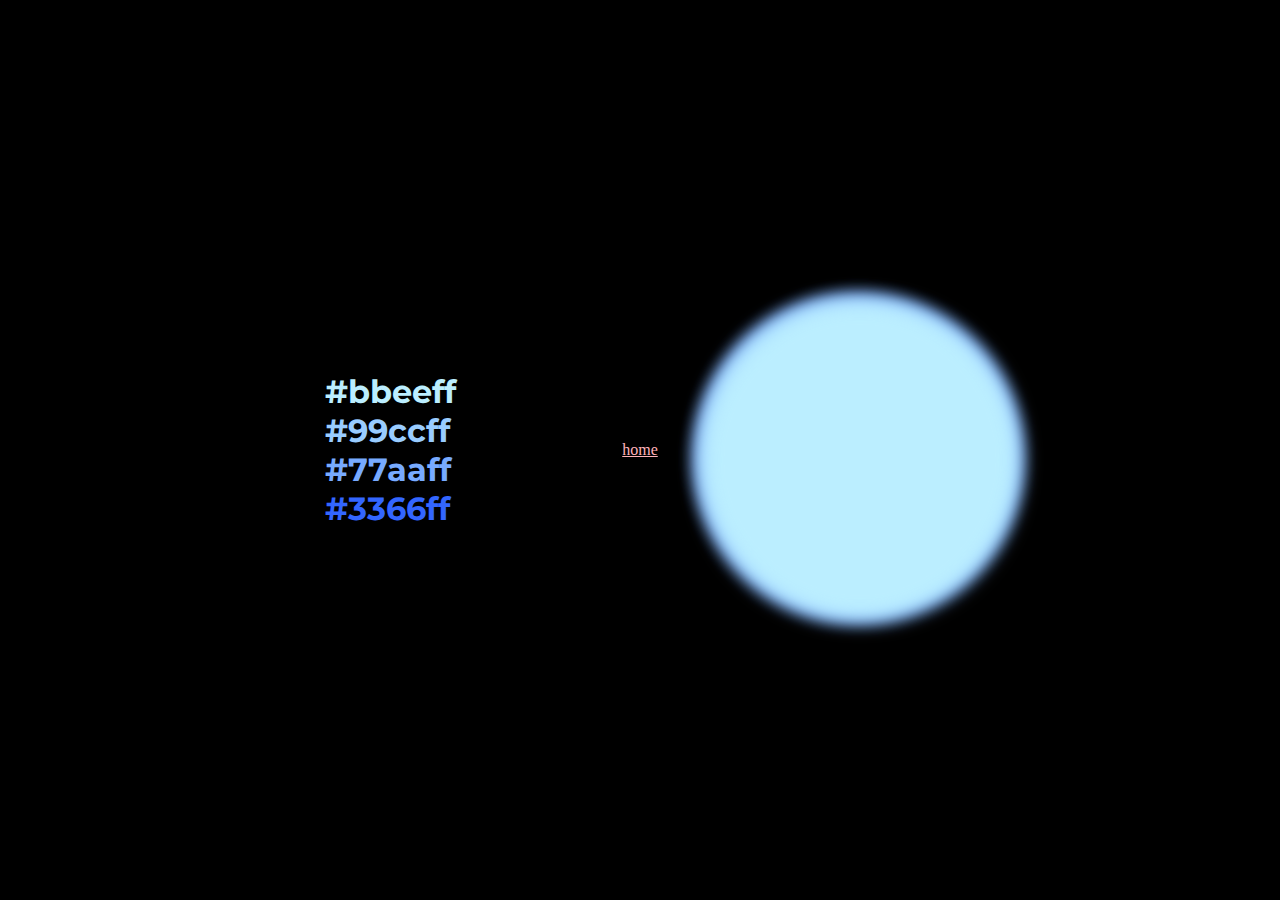
<file: p3.html>
<!DOCTYPE html>
<html>
    <head>
        <title>
            Color
        </title>
        <link rel="stylesheet" href="p3.css">
        <link href="https://fonts.googleapis.com/css2?family=Montserrat&display=swap" rel="stylesheet">

        </head> 
            <div class="container">

                <h1 id="text1">
                    #bbeeff
                </h1>
              
                <h1 id="text2">
                    #99ccff
                </h1>
    
            
                <h1 id="text3">
                    #77aaff
                </h1>
    
                
                <h1 id="text4"> 
                    #3366ff
                </h1>
            </div>

            <a class="home" href="index.html"><div>home</div></a>

        <body>
            

            <div class="energy">
                <span class="color1" style="--clr:	#3366ff; --i:18px;--d:2.5s"></span>
                <span class="color2" style="--clr:	#77aaff; --i:13px;--d:5s"></span>
                <span class="color3" style="--clr:	#99ccff; --i:15px;--d:7.5s"></span>
                <span class="color4" style="--clr:	#bbeeff; --i:20px;--d:10s"></span>


            </div>
           
    
        </body>
</html>
</file>
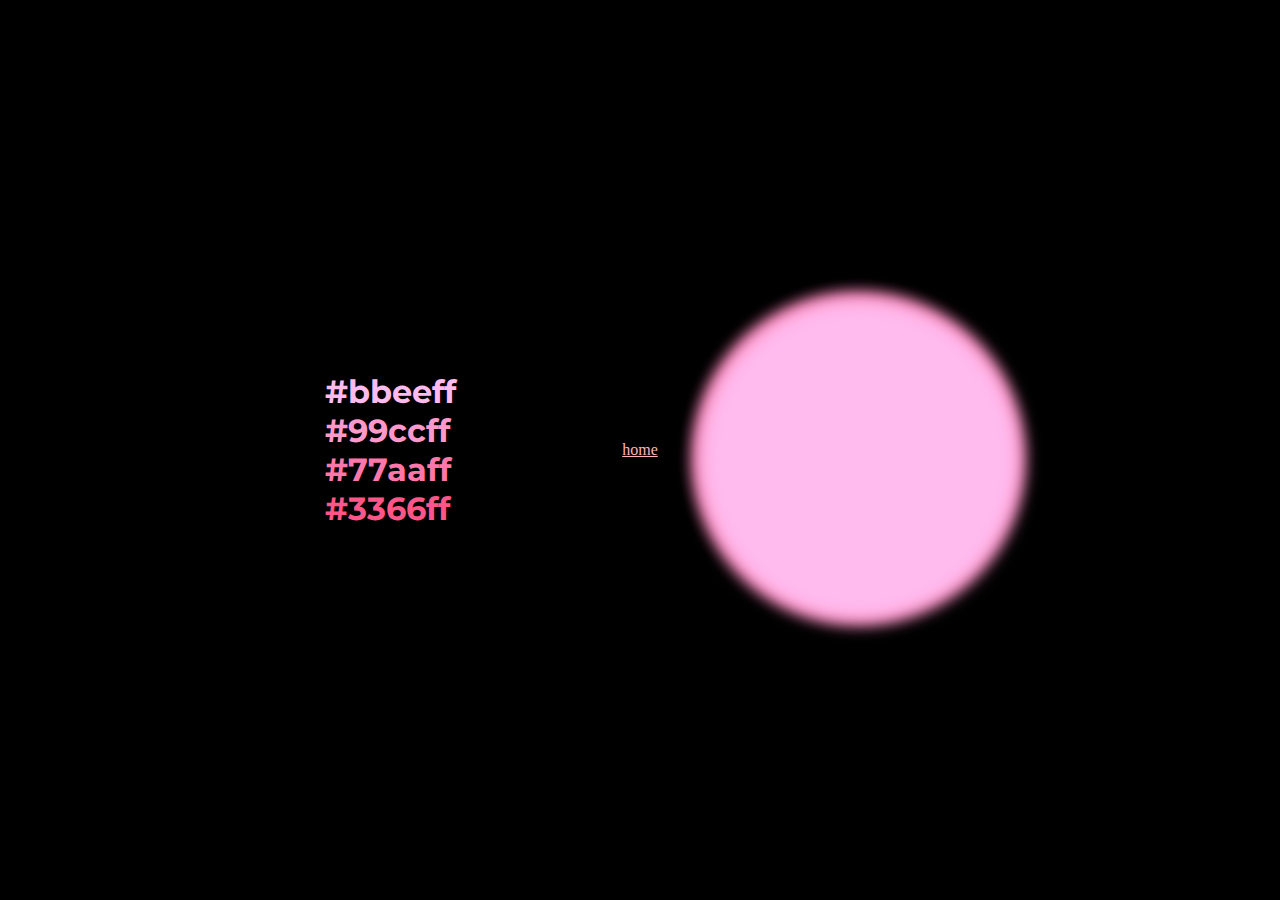
<file: p4.html>
<!DOCTYPE html>
<html>
    <head>
        <title>
            Color
        </title>
        <link rel="stylesheet" href="p4.css">
        <link href="https://fonts.googleapis.com/css2?family=Montserrat&display=swap" rel="stylesheet">

        </head> 
            <div class="container">

                <h1 id="text1">
                    #bbeeff
                </h1>
              
                <h1 id="text2">
                    #99ccff
                </h1>
    
            
                <h1 id="text3">
                    #77aaff
                </h1>
    
                
                <h1 id="text4"> 
                    #3366ff
                </h1>
            </div>

            <a class="home" href="index.html"><div>home</div></a>

        <body>
            

            <div class="energy">
                <span class="color1" style="--clr:		#ff5588; --i:18px;--d:2.5s"></span>
                <span class="color2" style="--clr:	#ff77aa; --i:13px;--d:5s"></span>
                <span class="color3" style="--clr:		#ff99cc; --i:15px;--d:7.5s"></span>
                <span class="color4" style="--clr:		#ffbbee; --i:20px;--d:10s"></span>


            </div>
           
    
        </body>
</html>
</file>
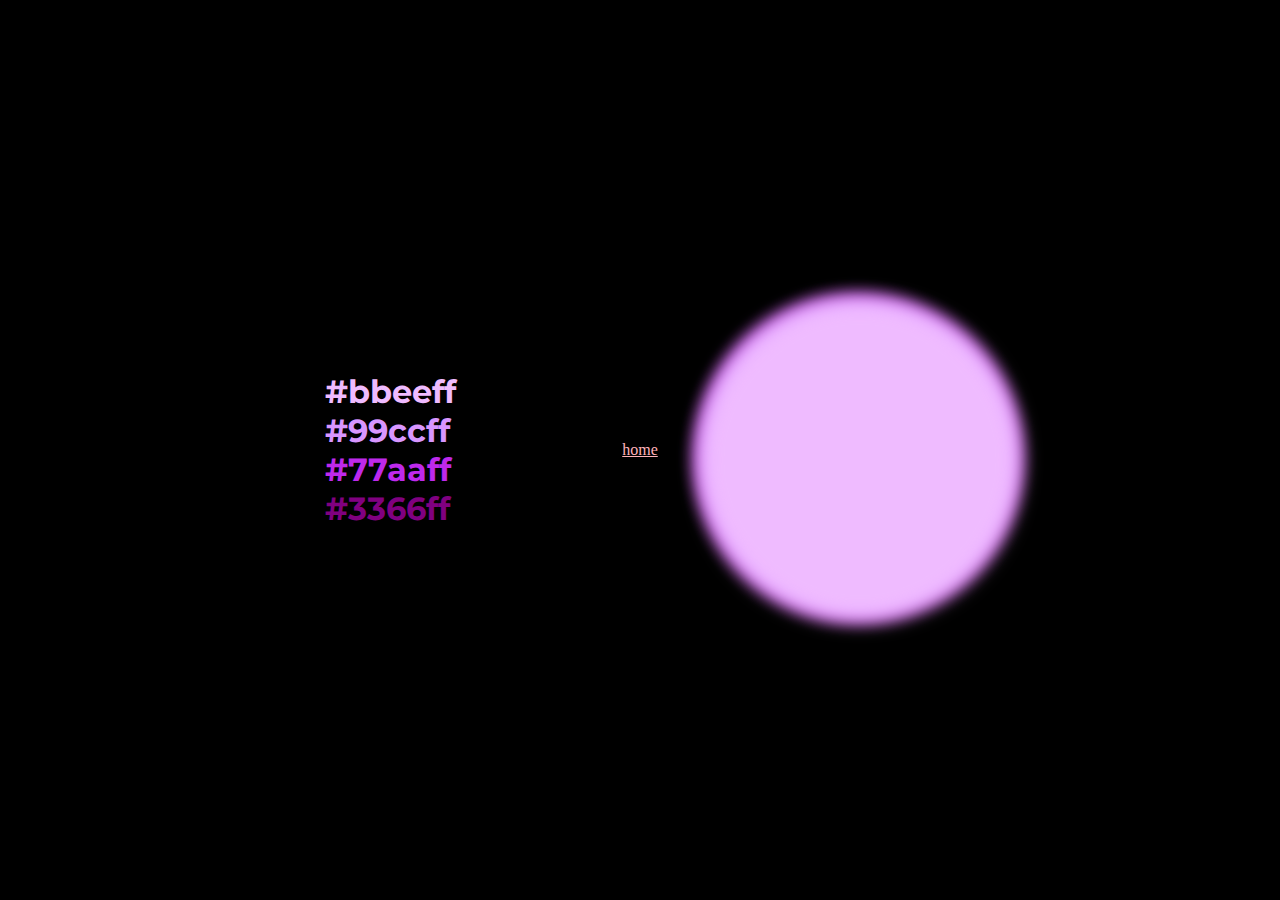
<file: p5.html>
<!DOCTYPE html>
<html>
    <head>
        <title>
            Color
        </title>
        <link rel="stylesheet" href="p5.css">
        <link href="https://fonts.googleapis.com/css2?family=Montserrat&display=swap" rel="stylesheet">

        </head> 
            <div class="container">

                <h1 id="text1">
                    #bbeeff
                </h1>
              
                <h1 id="text2">
                    #99ccff
                </h1>
    
            
                <h1 id="text3">
                    #77aaff
                </h1>
    
                
                <h1 id="text4"> 
                    #3366ff
                </h1>
            </div>

            <a class="home" href="index.html"><div>home</div></a>

        <body>
            

            <div class="energy">
                <span class="color1" style="--clr:			#800080; --i:18px;--d:2.5s"></span>
                <span class="color2" style="--clr:	#be29ec; --i:13px;--d:5s"></span>
                <span class="color3" style="--clr:			#d896ff; --i:15px;--d:7.5s"></span>
                <span class="color4" style="--clr:			#efbbff; --i:20px;--d:10s"></span>


            </div>
           
    
        </body>
</html>
</file>
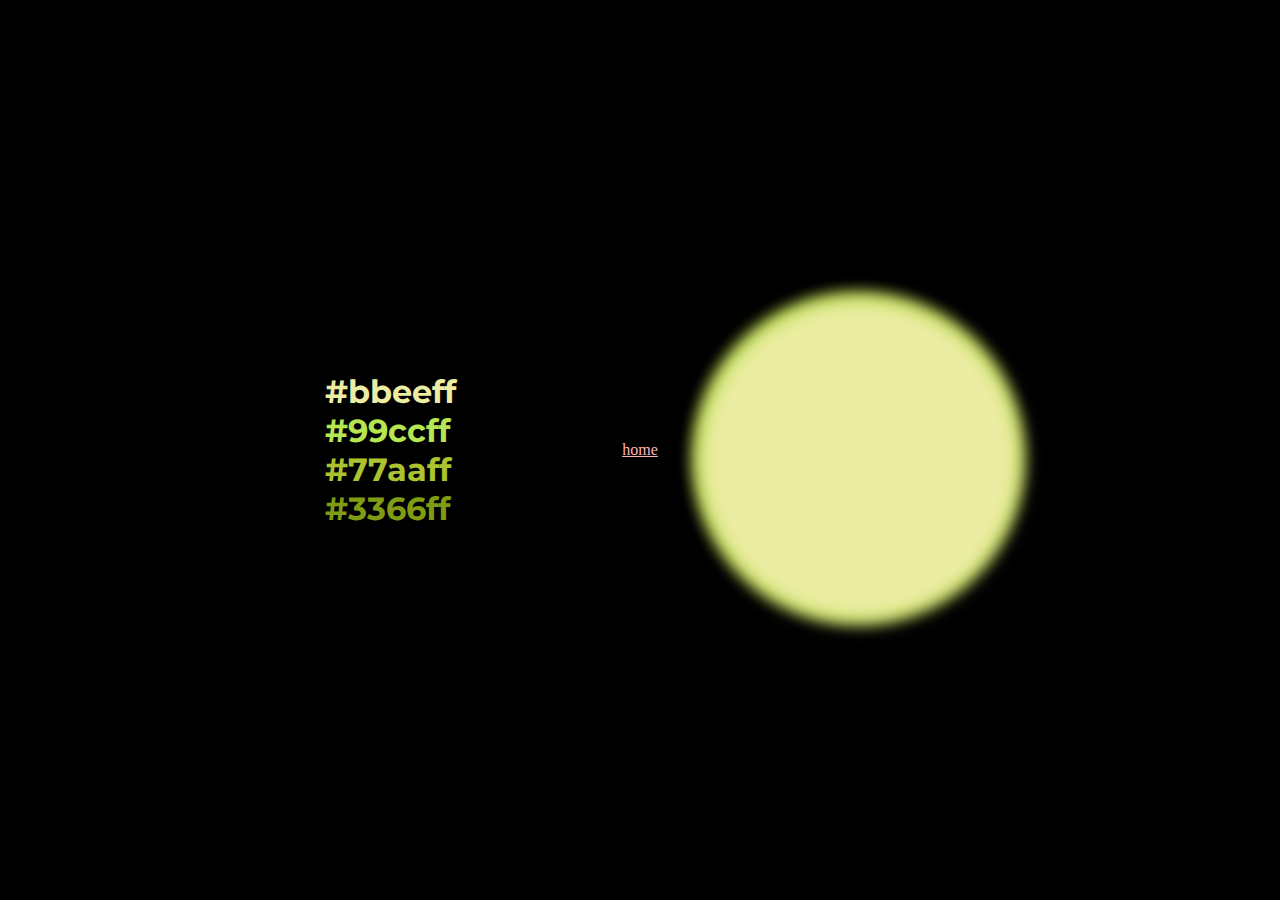
<file: p6.html>
<!DOCTYPE html>
<html>
    <head>
        <title>
            Color
        </title>
        <link rel="stylesheet" href="p6.css">
        <link href="https://fonts.googleapis.com/css2?family=Montserrat&display=swap" rel="stylesheet">

        </head> 
            <div class="container">

                <h1 id="text1">
                    #bbeeff
                </h1>
              
                <h1 id="text2">
                    #99ccff
                </h1>
    
            
                <h1 id="text3">
                    #77aaff
                </h1>
    
                
                <h1 id="text4"> 
                    #3366ff
                </h1>
            </div>

            <a class="home" href="index.html"><div>home</div></a>

        <body>
            

            <div class="energy">
                <span class="color1" style="--clr:			#809C13; --i:18px;--d:2.5s"></span>
                <span class="color2" style="--clr:		#abc32f; --i:13px;--d:5s"></span>
                <span class="color3" style="--clr:				#b5e550; --i:15px;--d:7.5s"></span>
                <span class="color4" style="--clr:				#ececa3; --i:20px;--d:10s"></span>


            </div>
           
    
        </body>
</html>
</file>
<file: p3.css>
*
{
    margin:0;
    padding:0;
    box-sizing: border-box;
}

body{
    display:flex;
    justify-content: center;
    align-items: center;
    min-height: 100vh;
    background: black;
}

.energy
{
    position:absolute;
    left:700px;
    width: 300px;
    height:300px;
}

.energy span
{
    position: absolute;
    width: calc(300px + var(--i));
    height:calc(300px + var(--i));
    background: var(--clr); 
    border-radius:50%;
    transform-origin: calc(100px + var(--i));
    animation: animate 5s linear infinite;
    animation-duration: calc(var(--d));
    mix-blend-mode: plus-;
    filter: blur(10px);
    visibility: visible;
}
.energy span:nth-child(even)
{
    animation-direction: reverse;
}

@keyframes animate
{
 0%
{
transform:rotate(0deg);
}
 100%
{
    transform: rotate(360deg);
}

}


@keyframes animate
{
 0%
{
transform:rotate(0deg);
}
 100%
{
    transform: rotate(360deg);
}}

h1{
    color:white;
    font-family: 'Montserrat', sans-serif;
}

.container {
    position: absolute;
    margin-left: -500px ;
}

.color2 .color3 .color4{
    display: block;
}


#text1{
    color:#bbeeff;


}

#text2{
    color:#99ccff;

}

#text3{
    color:#77aaff;


}

#text4{
    color:#3366ff;

}

.home{
    color:#ffb3ba;
  }
</file>
<file: p4.css>
*
{
    margin:0;
    padding:0;
    box-sizing: border-box;
}

body{
    display:flex;
    justify-content: center;
    align-items: center;
    min-height: 100vh;
    background: black;
}

.energy
{
    position:absolute;
    left:700px;
    width: 300px;
    height:300px;
}

.energy span
{
    position: absolute;
    width: calc(300px + var(--i));
    height:calc(300px + var(--i));
    background: var(--clr); 
    border-radius:50%;
    transform-origin: calc(100px + var(--i));
    animation: animate 5s linear infinite;
    animation-duration: calc(var(--d));
    mix-blend-mode: plus-;
    filter: blur(10px);
    visibility: visible;
}
.energy span:nth-child(even)
{
    animation-direction: reverse;
}

@keyframes animate
{
 0%
{
transform:rotate(0deg);
}
 100%
{
    transform: rotate(360deg);
}

}


@keyframes animate
{
 0%
{
transform:rotate(0deg);
}
 100%
{
    transform: rotate(360deg);
}}

h1{
    color:white;
    font-family: 'Montserrat', sans-serif;
}

.container {
    position: absolute;
    margin-left: -500px ;
}

.color2 .color3 .color4{
    display: block;
}


#text1{
    color:		#ffbbee;


}

#text2{
    color:		#ff99cc;

}

#text3{
    color: 	#ff77aa;


}

#text4{
    color:	#ff5588;

}

.home{
    color:#ffb3ba;
  }
</file>
<file: p5.css>
*
{
    margin:0;
    padding:0;
    box-sizing: border-box;
}

body{
    display:flex;
    justify-content: center;
    align-items: center;
    min-height: 100vh;
    background: black;
}

.energy
{
    position:absolute;
    left:700px;
    width: 300px;
    height:300px;
}

.energy span
{
    position: absolute;
    width: calc(300px + var(--i));
    height:calc(300px + var(--i));
    background: var(--clr); 
    border-radius:50%;
    transform-origin: calc(100px + var(--i));
    animation: animate 5s linear infinite;
    animation-duration: calc(var(--d));
    mix-blend-mode: plus-;
    filter: blur(10px);
    visibility: visible;
}
.energy span:nth-child(even)
{
    animation-direction: reverse;
}

@keyframes animate
{
 0%
{
transform:rotate(0deg);
}
 100%
{
    transform: rotate(360deg);
}

}


@keyframes animate
{
 0%
{
transform:rotate(0deg);
}
 100%
{
    transform: rotate(360deg);
}}

h1{
    color:white;
    font-family: 'Montserrat', sans-serif;
}

.container {
    position: absolute;
    margin-left: -500px ;
}

.color2 .color3 .color4{
    display: block;
}


#text1{
    color:		#efbbff;


}

#text2{
    color:		#d896ff;

}

#text3{
    color: 	#be29ec;


}

#text4{
    color:	#800080;

}

.home{
    color:#ffb3ba;
  }
</file>
<file: p6.css>
*
{
    margin:0;
    padding:0;
    box-sizing: border-box;
}

body{
    display:flex;
    justify-content: center;
    align-items: center;
    min-height: 100vh;
    background: black;
}

.energy
{
    position:absolute;
    left:700px;
    width: 300px;
    height:300px;
}

.energy span
{
    position: absolute;
    width: calc(300px + var(--i));
    height:calc(300px + var(--i));
    background: var(--clr); 
    border-radius:50%;
    transform-origin: calc(100px + var(--i));
    animation: animate 5s linear infinite;
    animation-duration: calc(var(--d));
    mix-blend-mode: plus-;
    filter: blur(10px);
    visibility: visible;
}
.energy span:nth-child(even)
{
    animation-direction: reverse;
}

@keyframes animate
{
 0%
{
transform:rotate(0deg);
}
 100%
{
    transform: rotate(360deg);
}

}


@keyframes animate
{
 0%
{
transform:rotate(0deg);
}
 100%
{
    transform: rotate(360deg);
}}

h1{
    color:white;
    font-family: 'Montserrat', sans-serif;
}

.container {
    position: absolute;
    margin-left: -500px ;
}

.color2 .color3 .color4{
    display: block;
}


#text1{
    color:			#ececa3;


}

#text2{
    color:			#b5e550;

}

#text3{
    color: 	#abc32f;


}

#text4{
    color:	#809C13;

}

.home{
    color:#ffb3ba;
  }
</file>
